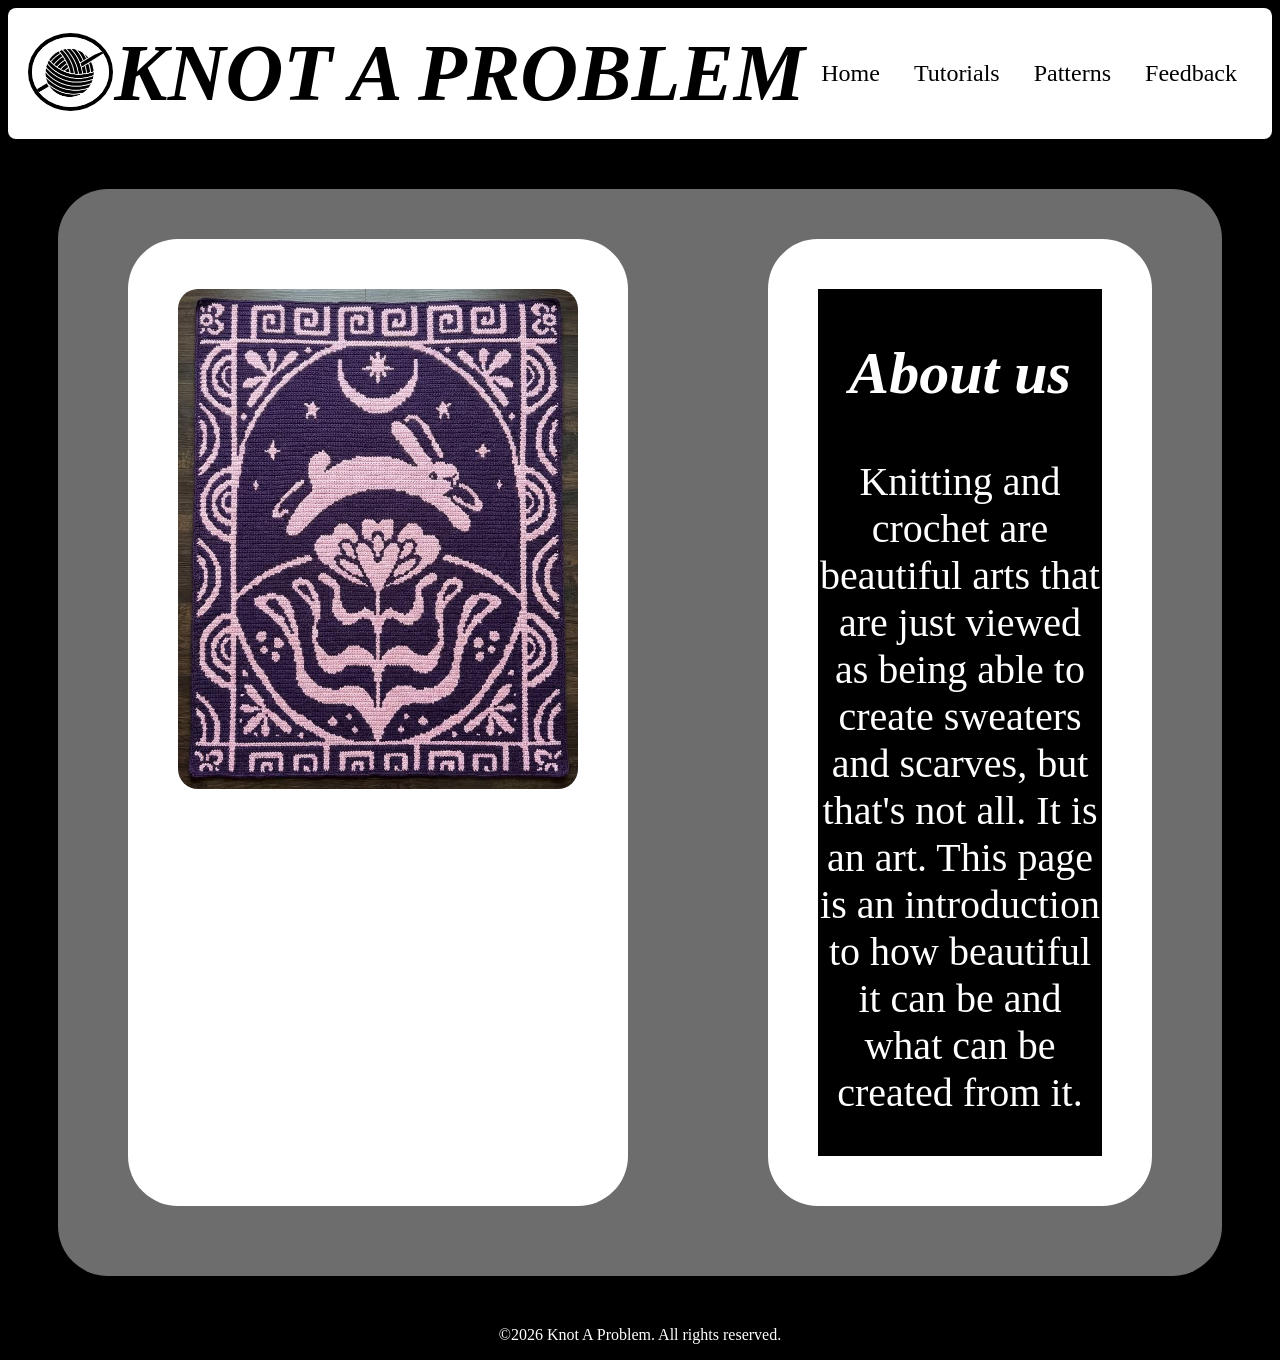
<file: index.html>
<!DOCTYPE html>
<html lang="en">
<head>
    <meta charset="UTF-8">
    <meta name="viewport" content="width=device-width, initial-scale=1.0">
    <title>Knot A Problem</title>
    <link rel="stylesheet" href="style.css">
</head>
<body>
    <header>
        <div>
           <img id = logo src="download-_7_.png" alt="logo"> 
        </div>
        <h1 class="name">KNOT A PROBLEM</h1>
        <nav class="nav">
            <a href="index.html">Home</a>
            <a href="tutorials.html">Tutorials</a>
            <a href="patterns.html">Patterns</a>
            <a href="feedback.html">Feedback</a>
        </nav>
    </header>
    <!-- about us -->
     <section class="about">
        <div class="div1">
            <img class="pic1" src="Bunny-leaps-in-the-night-crochet-pattern-Rabbit-and-big-flower-throw-PDF.png" alt="pic 1">
        </div>
        <div class="div2">
            <h2 class="aboutus">About us</h2>
            <p class="intro">Knitting and crochet are beautiful arts that are just viewed as being able to create sweaters and scarves, but that's not all. It is an art. This page is an introduction to how beautiful it can be and what can be created from it.</p>
        </div>
        
     </section>

  <footer >
        <p class="footer">©2026 Knot A Problem. All rights reserved.</p>
  </footer>

    <script src="script.js" defer></script>
</body>
</html>
</file>
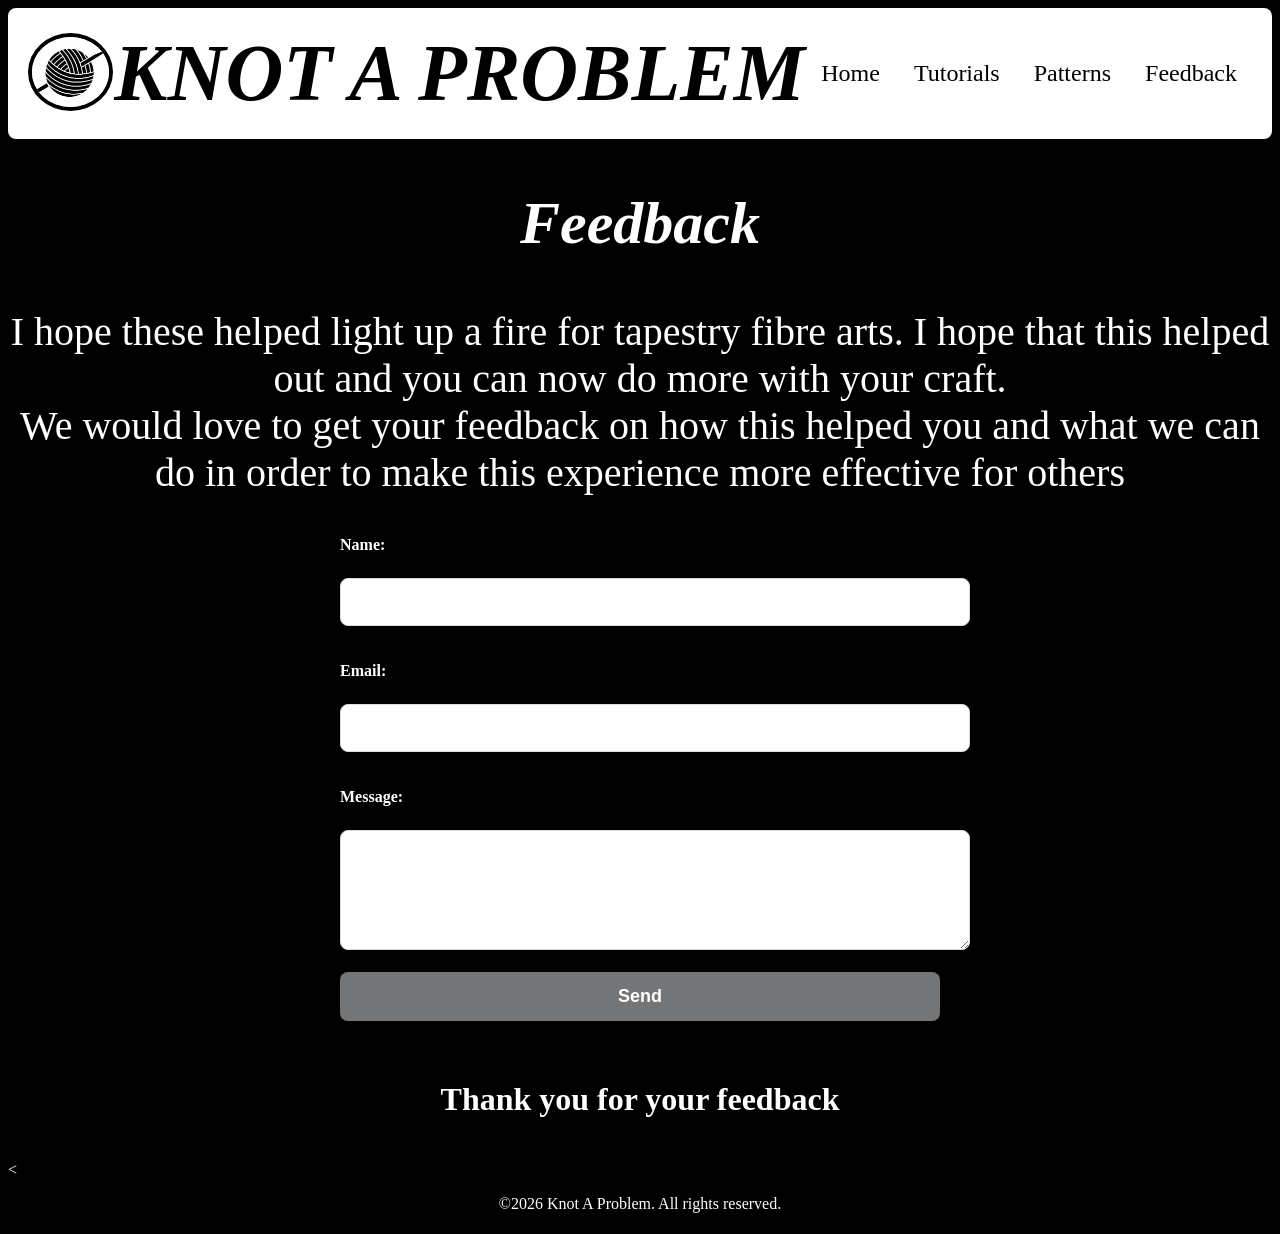
<file: feedback.html>
<!DOCTYPE html>
<html lang="en">
<head>
    <meta charset="UTF-8">
    <meta name="viewport" content="width=device-width, initial-scale=1.0">
    <title>Feedback</title>
    <link rel="stylesheet" href="style.css">
</head>
<body>
    <header>
        <!-- logo -->
        <div>
           <img id = logo src="download-_7_.png" alt="logo"> 
        </div>
        <h1 class="name">KNOT A PROBLEM</h1>
        <nav class="nav">
            <a href="index.html">Home</a>
            <a href="tutorials.html">Tutorials</a>
            <a href="patterns.html">Patterns</a>
            <a href="feedback.html">Feedback</a>
        </nav>
    </header>
    <!-- feedback -->
     <h2>Feedback</h2>
     <p>I hope these helped light up a fire for tapestry fibre arts. I hope that this helped out and you can now do more with your craft. <br> We would love to get your feedback on how this helped you and what we can do in order to make this experience more effective for others </p>
    <form id="form"> 
            <label for="name">Name:</label><br>
            <input type="text" id="full-name" name="full-name"><br><br>
            
             <label for="email">Email:</label><br>
             <input type="email" id="email" name="email"/><br><br>
             
              <label for="message">Message:</label><br>
              <textarea name="message" id="message" rows="5"></textarea>
              <button type="submit" id="submit-button">Send</button>
    </form>
     <h4 id="result">Thank you for your feedback</h4>
<     
    <footer >
        <p class="footer">©2026 Knot A Problem. All rights reserved.</p>
  </footer>
    
    <script src="script.js" defer></script>
</body>
</html>
</file>
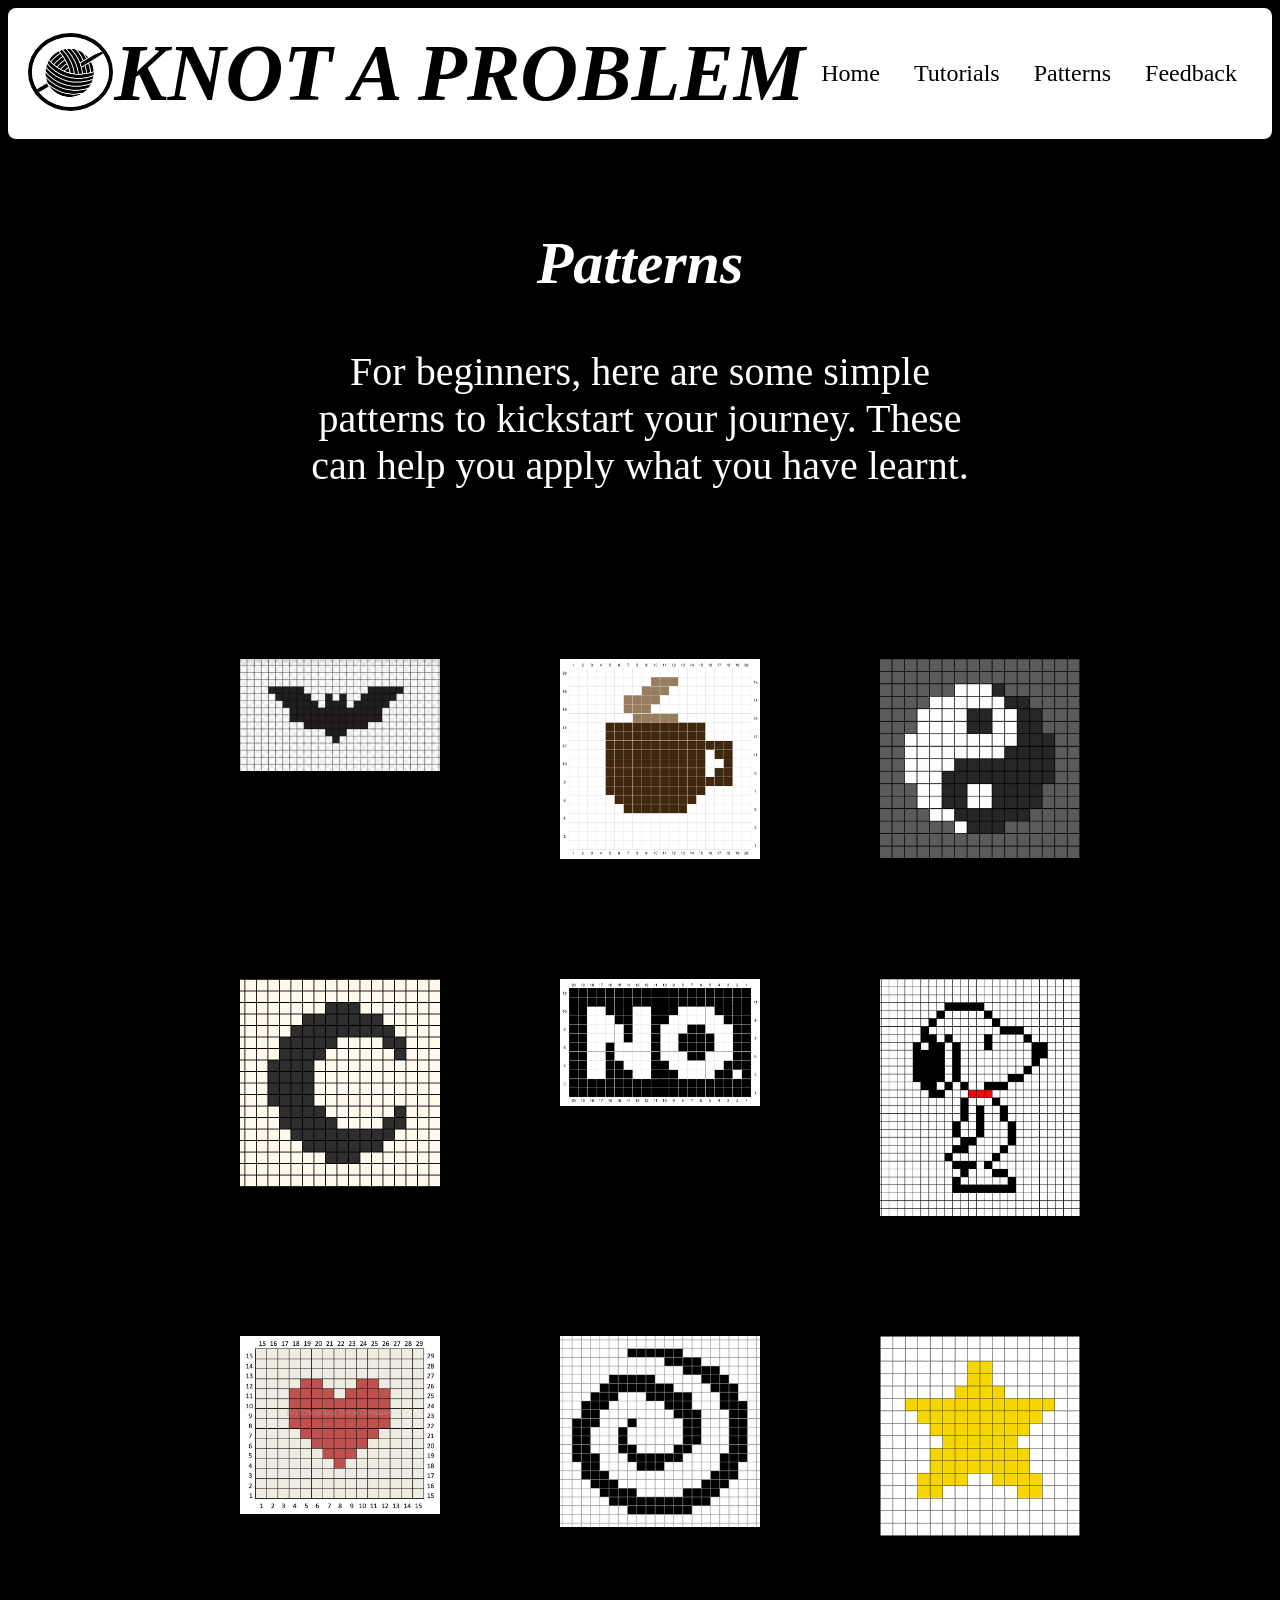
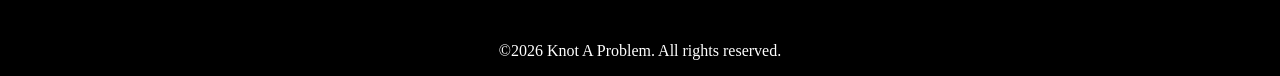
<file: patterns.html>
<!DOCTYPE html>
<html lang="en">
<head>
    <meta charset="UTF-8">
    <meta name="viewport" content="width=device-width, initial-scale=1.0">
    <title>Patterns</title>
    <link rel="stylesheet" href="style.css">
</head>
<body>
    <header>
        <!-- logo -->
        <div>
           <img id = logo src="download-_7_.png" alt="logo"> 
        </div>
        <h1 class="name">KNOT A PROBLEM</h1>
        <nav class="nav">
            <a href="index.html">Home</a>
            <a href="tutorials.html">Tutorials</a>
            <a href="patterns.html">Patterns</a>
            <a href="feedback.html">Feedback</a>
        </nav>
    </header>
    
<section class="patterns-intro">
    <h2>Patterns</h2>
    <p>For beginners, here are some simple patterns to kickstart your journey. These can help you apply what you have learnt.</p>
</section>

<section class="patterns-grid">
    <img src="bat.png" alt="bat pattern" class="pic">
    <img src="coffee.png" alt="coffee pattern" class="pic">
    <img src="download (13).png" alt="pattern" class="pic">
    <img src="moon.png" alt="moon pattern" class="pic">
    <img src="no.png" alt="pattern" class="pic">
    <img src="dog.png" alt="dog pattern" class="pic">
    <img src="heart.png" alt="heart pattern" class="pic">
    <img src="download (12).png" alt="pattern" class="pic">
    <img src="star.png" alt="star" class="pic">

</section>

    <footer >
        <p class="footer">©2026 Knot A Problem. All rights reserved.</p>
  </footer>
    
    <script src="script.js" defer></script>
</body>
</html>
</file>
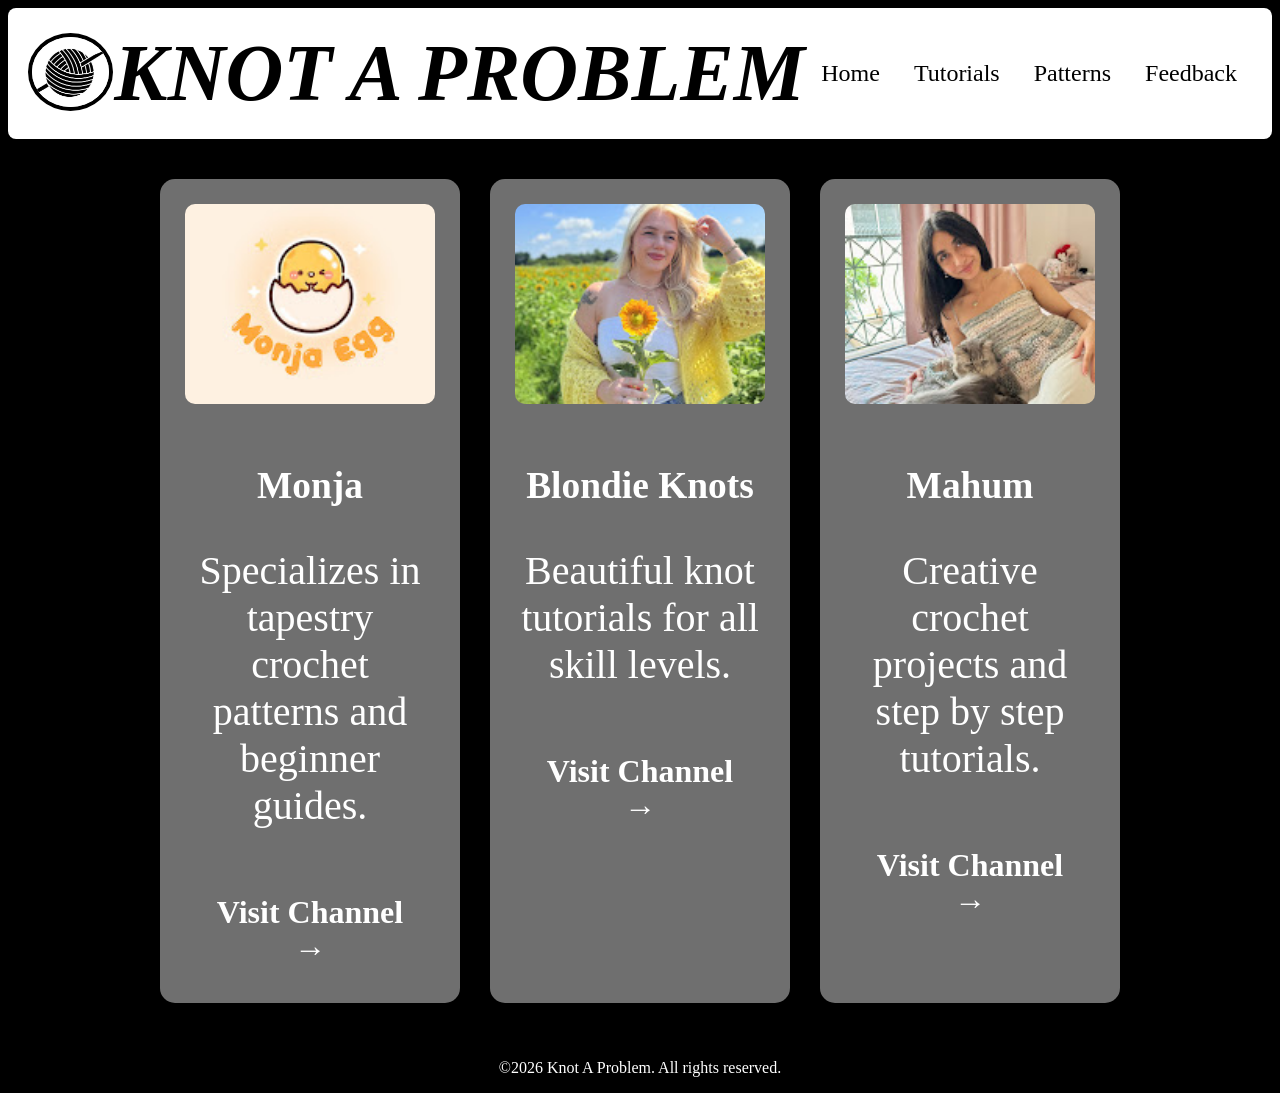
<file: tutorials.html>
<!DOCTYPE html>
<html lang="en">
<head>
    <meta charset="UTF-8">
    <meta name="viewport" content="width=device-width, initial-scale=1.0">
    <title>Tutorials</title>
    <link rel="stylesheet" href="style.css">
</head>
<body>
    <header>
        <div>
           <img id="logo" src="download-_7_.png" alt="logo"> 
        </div>
        <h1 class="name">KNOT A PROBLEM</h1>
        <nav class="nav">
            <a href="index.html">Home</a>
            <a href="tutorials.html">Tutorials</a>
            <a href="patterns.html">Patterns</a>
            <a href="feedback.html">Feedback</a>
        </nav>
    </header>
    
     
        <section class="creators">

    <div class="card">
        <img src="monja.jpg" alt="monja" class="creator-pic">
        <h3>Monja</h3>
        <p>Specializes in tapestry crochet patterns and beginner guides.</p>
        <a href="https://www.youtube.com/@monjaegg" class="btn" target="_blank">Visit Channel →</a>
    </div>

    <div class="card">
        <img src="blondie.jpg" alt="blondie" class="creator-pic">
        <h3>Blondie Knots</h3>
        <p>Beautiful knot tutorials for all skill levels.</p>
        <a href="https://www.youtube.com/@BlondieKnots" class="btn" target="_blank">Visit Channel →</a>
    </div>

    <div class="card">
        <img src="mahum.jpg" alt="mahum" class="creator-pic">
        <h3>Mahum</h3>
        <p>Creative crochet projects and step by step tutorials.</p>
        <a href="https://www.youtube.com/@mahumcrochets" class="btn" target="_blank">Visit Channel →</a>
    </div>

</section>

      
    <footer >
        <p class="footer">©2026 Knot A Problem. All rights reserved.</p>
  </footer>
    
    <script src="script.js" defer></script>
</body>
</html>
</file>
<file: style.css>
body{
    color: rgb(255, 255, 255);
    background-size: cover;
    background-repeat: no-repeat;
    background-color: rgb(0, 0, 0);
    /* background-image:linear-gradient(rgba(0,0,0,0.5), rgba(0,0,0,0.5)), url(Alpha-pattern-_20388.jpeg) ; */
}
#logo{
height: 70px;
border-radius: 50%;
border-color: black;
border: 4px solid;
}
header{
    background-color:rgb(255, 255, 255);
    padding: 20px;
    text-align: center;
    display: flex;
    justify-content: space-between;
    align-items: center;
    border-radius: 8px;
    color: rgb(0, 0, 0);
    text-decoration-style: wavy;
    text-shadow: 2px;
    position: sticky;
}
.name{
    font-size: 80px;
    margin: 0;
    font-style: italic;
    font-family: fantasy;
}
nav a{
    color: rgb(0, 0, 0);
    text-decoration: none;
    margin: 0 15px;
    font-size: 24px;
}
nav a:hover{
    text-decoration: underline;
    color: rgb(90, 90, 90);
}
.about{
    display: flex;
    background-color:rgb(109, 109, 109) ;
    margin: 50px;
    border-radius: 50px;
}
.pic1{
    height: 500px;
    width: 400px;
    border-radius: 70px;
    border: 50px solid white;
    align-items: center;
    transition: box-shadow 0.3s ease, transform 0.3s ease;

}
.pic1:hover{
    box-shadow: 0px 0px 15px rgb(0, 0, 0);
    transform: scale(1.05);
}
.div1{
    margin-right: 70px;
    margin-left: 70px;
    background-color: white;
    box-sizing: content-box;
    border-radius: 50px;
    margin-top: 50px;
    margin-bottom: 70px;
}
.div2{
    margin-left: 70px;
    margin-right: 70px;
    border: 50px solid white;
    border-radius: 50px;
    text-align: center;
    background-color: black;
    margin-top: 50px;
    margin-bottom: 70px;
}
h2{
    font-style: italic;
    font-size: 60px;
    text-align: center;
}
p{
    font-size: 40px;
    text-align: center;
}

 .creators {
    display: flex;
    gap: 30px;
    justify-content: center;
    flex-wrap: wrap;   /* wraps on smaller screens */
    padding: 40px;
}

.card {
    background: rgb(111, 111, 111);
    border-radius: 15px;
    padding: 25px;
    width: 250px;
    text-align: center;
    box-shadow: 0px 5px 15px rgba(0,0,0,0.1);
    transition: transform 0.3s ease;
    font-size: 32px;
}

.card:hover {
    transform: translateY(-5px);
}

.creator-pic {
    width: 100%;
    height: 200px;
    object-fit: cover;     /* keeps image proportions */
    border-radius: 10px;
    margin-bottom: 15px;
}

.btn {
    display: inline-block;
    margin-top: 15px;
    padding: 10px 20px;
    background: your-color;
    color: white;
    border-radius: 25px;
    text-decoration: none;
    font-weight: bold;
    font-size: 32px;
    
}

.patterns-intro {
    text-align: center;
    padding: 40px;
    max-width: 700px;
    margin: 0 auto;
}

.patterns-grid {
    display: grid;
    grid-template-columns: repeat(3, 1fr); /* 3 images per row */
    gap: 20px;
    padding: 40px;
    max-width: 900px;
    margin: 0 auto;
}

.pic {
    width: 100%;
    border-radius: 10px;
    object-fit: cover;
    transition: transform 0.3s ease;
}

.pic:hover {
    transform: scale(1.05); /* slight zoom on hover */
}
.pic{
    width: 200px;
    margin: 50px, 50px;
    padding: 50px;
}

 .modal-overlay {
  display: none;
  position: fixed;
  inset: 0;
  background: rgba(0,0,0,0.5);
  justify-content: center;
  align-items: center;
}

.modal-overlay.show {
  display: flex;
}

.modal-box {
  background: white;
  padding: 40px;
  border-radius: 12px;
  text-align: center;
}

.link:hover{
    color: black;
}
form{
    max-width: 600px;
    margin: 24px auto;
}
form label{
    display: block;
    margin-bottom: 6px;
    font-weight: 600;
}
form input, form textarea, form button{
    width: 100%;
    padding: 14px;
    margin-bottom: 18px;
    font-size: 16px;
    border: 1px solid #ddd;
    border-radius: 8px;

}
form input:focus, form textarea:focus{
    border-color: #000000;
    outline: none;
}
form button{
    background-color: #737577;
    color: white;
    font-size: 18px;
    font-weight: bold;
    border: none;
    cursor: pointer;
    transition: background-color 0.3s ease;
}

form button:active{
    background-color: #585858;
}    
#result{
    text-align: center;
    font-size: 32px;
}
.footer{
    text-align: center;
    color: white;
    font-size: 16px;
}
</file>
